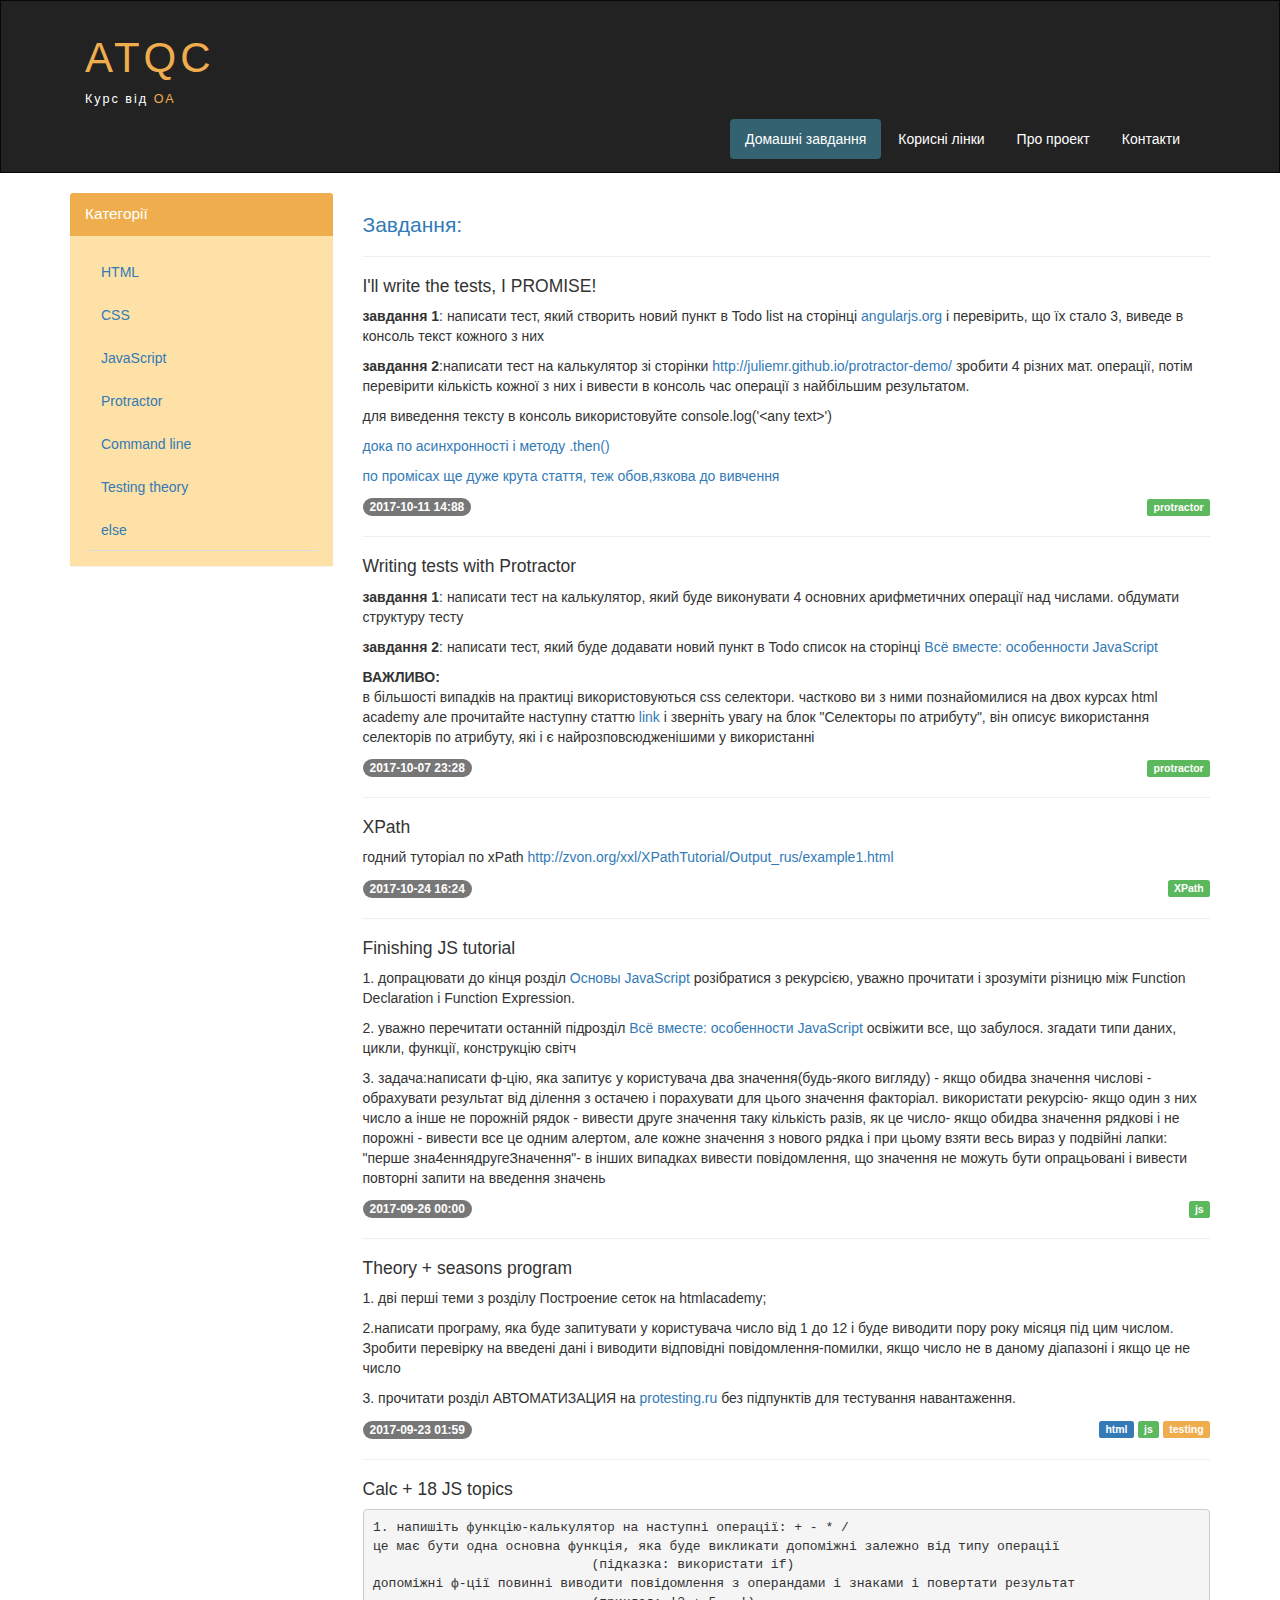
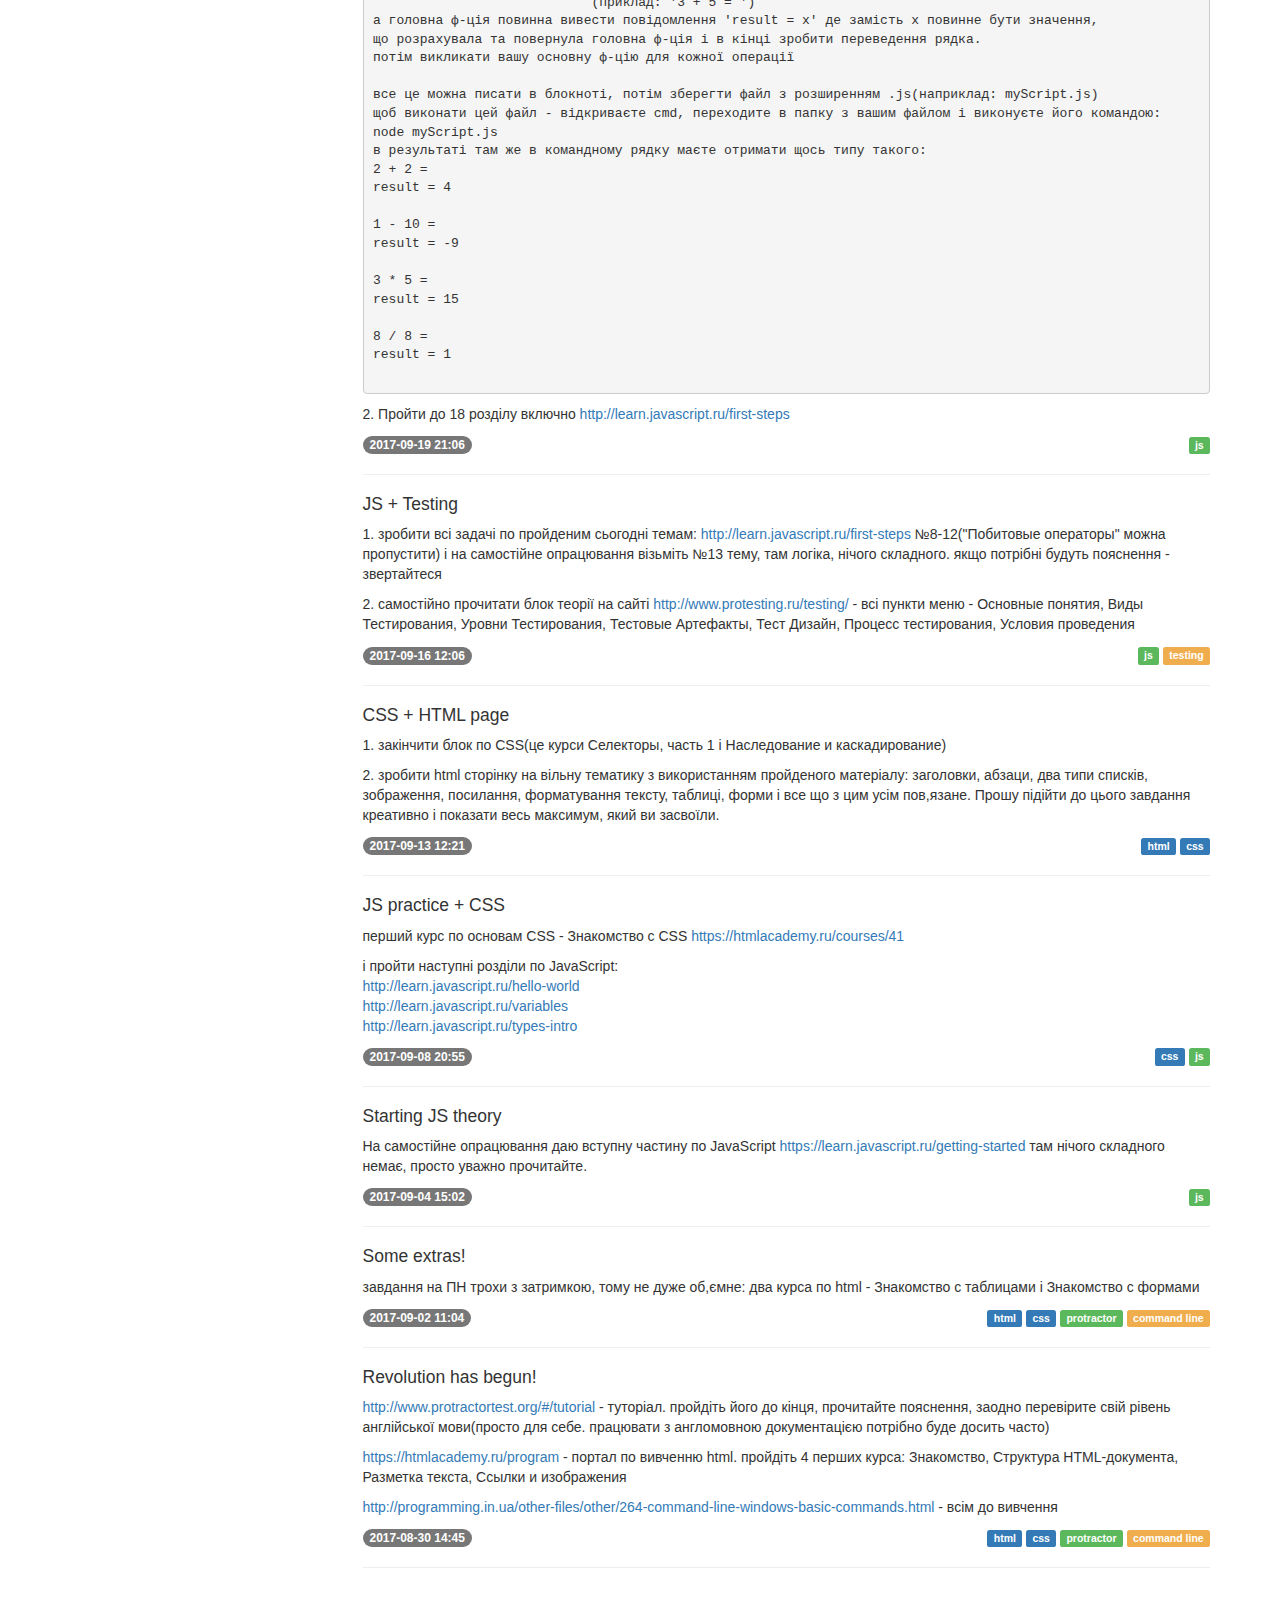
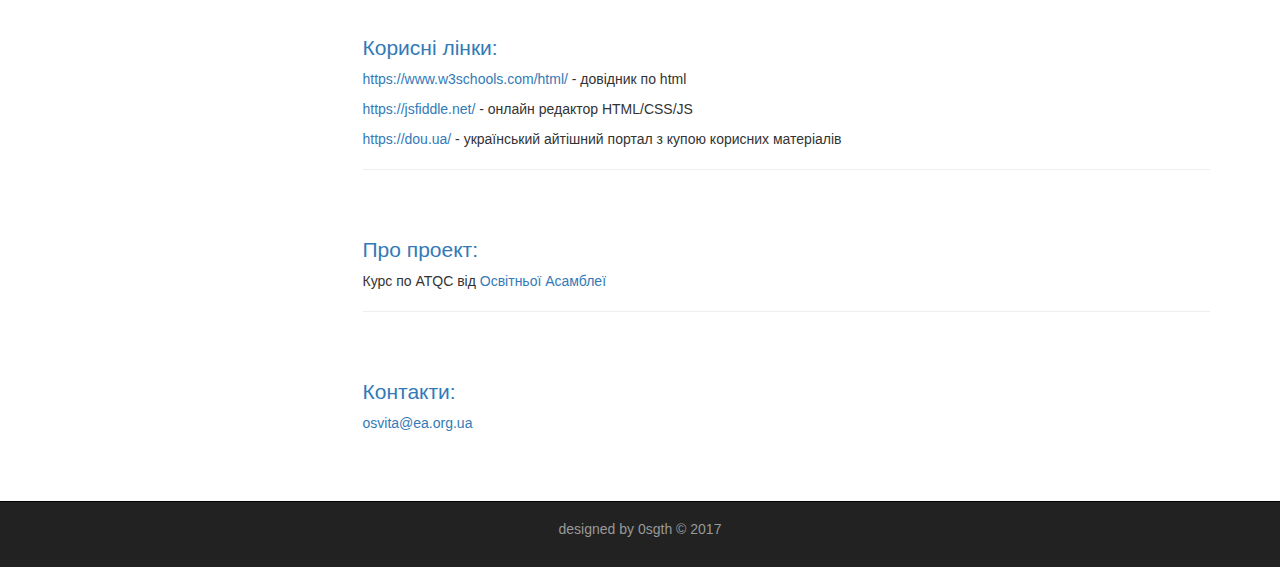
<file: index.html>
<!DOCTYPE html>
<html lang="en">
<head>
    <meta charset="utf-8">
    <meta http-equiv="X-UA-Compatible" content="IE=edge">
    <meta name="viewport" content="width=device-width, initial-scale=1">
    <!-- The above 3 meta tags *must* come first in the head; any other head content must come *after* these tags -->
    <title>ATQC - домашні завдання</title>

    <!-- Bootstrap -->
    <link href="assets/css/bootstrap.min.css" rel="stylesheet">
    <!-- Main custom style -->
    <link href="assets/css/style.css" rel="stylesheet">

    <!-- HTML5 shim and Respond.js for IE8 support of HTML5 elements and media queries -->
    <!-- WARNING: Respond.js doesn't work if you view the page via file:// -->
    <!--[if lt IE 9]>
    <script src="https://oss.maxcdn.com/html5shiv/3.7.2/html5shiv.min.js"></script>
    <script src="https://oss.maxcdn.com/respond/1.4.2/respond.min.js"></script>
    <![endif]-->
    <link rel="icon"
          type="image/ico"
          href="assets/favicon.ico">
</head>
<body>

    <div class="container-fluid">
        <div class="row">

            <nav role="navigation" class="navbar navbar-inverse">
                <div class="container">
                    <div class="navbar-header header">
                        <div class="container">
                            <div id="row">
                                <div class="col-lg-12"></div>
                                <h1><a href="#">ATQC</a></h1>
                                <p>Курс від <a href="https://ea.org.ua">ОА</a></p>
                            </div>
                        </div>

                        <button type="button" data-target="#navbarCollapse" data-toggle="collapse" class="navbar-toggle">

                            <span class="sr-only">Toggle Navigation</span>
                            <span class="icon-bar"></span>
                            <span class="icon-bar"></span>
                            <span class="icon-bar"></span>
                        </button>
                    </div>

                    <div id="navbarCollapse" class="collapse navbar-collapse navbar-right">
                        <ul class="nav nav-pills">
                            <li class="active"><a href="#">Домашні завдання</a></li>
                            <li><a href="#Useful_Links">Корисні лінки</a></li>
                            <li><a href="#About_project">Про проект</a></li>
                            <li><a href="#Contacts">Контакти</a></li>
                            <!--<li class="dropdown" id="menuLogin">
                                <a class="dropdown-toggle" href="#" data-toggle="dropdown" id="navLogin">Увійти
                                <span class="caret"></span></a>
                                <div class="dropdown-menu" style="padding:17px;">
                                    <form class="form" id="formLogin">
                                        <input name="username" id="username" type="text" placeholder="Логін">
                                        <input name="password" id="password" type="password" placeholder="Пароль"><br>
                                        <button type="button" id="btnLogin" class="btn">Вхід</button>
                                    </form>
                                </div>
                            </li>-->

                            <!--<div class="col-sm-3 col-md-3">
                                <form class="navbar-form" role="search">
                                    <div class="input-group">
                                        <input id="searchForm" type="text" class="form-control" placeholder="Пошук"
                                        name="q">
                                        <div class="input-group-btn">
                                            <button id="searchButton" class="btn btn-default" type="submit">
                                            <i class="glyphicon glyphicon-search"></i></button>
                                        </div>
                                    </div>
                                </form>
                            </div>-->

                        </ul>

                    </div>

                </div>

            </nav>

        </div>

    </div>

    <div class="wrapper">
        <div class="container">
            <div class="row">

                <div class="col-lg-9 col-lg-push-3">
                    <h2 id="Tasks"><a href="#">Завдання:</a></h2>
                    <!--<hr>
                    <h3>Alice in Wonderland, part dos</h3>
                    <p>'You ought to be ashamed of yourself for asking such a simple question,' added the Gryphon;
                    and then they both sat silent and looked at poor Alice, who felt ready to sink into the earth.
                    At last the Gryphon said to the Mock Turtle, 'Drive on, old fellow! Don't be all day about it!' a
                    nd he went on in these words:
                        'Yes, we went to school in the sea, though you mayn't believe it—'
                        'I never said I didn't!' interrupted Alice.
                        'You did,' said the Mock Turtle.</p>
                    <div>
                        <span class="badge">2012-08-02 20:47:04</span>
                        <div class="pull-right">
                            <span class="label label-default">other</span>
                            <span class="label label-primary">html</span>
                            <span class="label label-primary">css</span>
                            <span class="label label-success">js</span>
                            <span class="label label-success">protractor</span>
                            <span class="label label-warning">command line</span>
                            <span class="label label-warning">testing</span>
                        </div>
                    </div>-->

                    <hr>

                    <h3>I'll write the tests, I PROMISE!</h3>
                    <p><b>завдання 1</b>: написати тест, який створить новий пункт в Todo list на сторінці
                        <a href=https://www.angularjs.org/">angularjs.org</a> і перевірить, що їх стало 3,
                        виведе в консоль текст кожного з них</p>
                    <p><b>завдання 2</b>:написати тест на калькулятор зі сторінки
                        <a href="http://juliemr.github.io/protractor-demo/">
                        http://juliemr.github.io/protractor-demo/</a> зробити 4 різних мат. операції,
                        потім перевірити кількість кожної з них і вивести в консоль час операції
                        з найбільшим результатом.
                    </p>
                    <p>для виведення тексту в консоль використовуйте console.log('&lt;any text&gt;')</p>
                    <p><a href="https://developer.mozilla.org/ru/docs/Web/JavaScript/Reference/Global_Objects/Promise/
                    then">дока по асинхронності і методу .then()</a></p>

                    <p><a href="https://habrahabr.ru/company/mailru/blog/269465/">
                        по промісах ще дуже крута стаття, теж обов,язкова до вивчення</a></p>
                    <div>
                        <span class="badge">2017-10-11 14:88</span>
                        <div class="pull-right">
                            <span class="label label-success">protractor</span>
                        </div>
                    </div>

                    <hr>

                    <h3>Writing tests with Protractor</h3>
                    <p><b>завдання 1</b>: написати тест на калькулятор, який буде виконувати 4 основних арифметичних
                        операції над числами. обдумати структуру тесту</p>
                    <p><b>завдання 2</b>:
                        написати тест, який буде додавати новий пункт в Todo список на сторінці
                        <a href="https://www.angularjs.org">Всё вместе: особенности JavaScript</a></p>
                    <p><strong>ВАЖЛИВО:</strong><br>
                        в більшості випадків на практиці використовуються css селектори.
                        частково ви з ними познайомилися на двох курсах html academy але прочитайте наступну статтю
                        <a href="https://developer.mozilla.org/ru/docs/Web/CSS/
                        CSS_%D0%A1%D0%B5%D0%BB%D0%B5%D0%BA%D1%82%D0%BE%D1%80%D1%8B">link</a>
                        і зверніть увагу на блок "Селекторы по атрибуту", він описує використання селекторів по атрибуту,
                        які і є найрозповсюдженішими у використанні</p>
                    <div>
                        <span class="badge">2017-10-07 23:28</span>
                        <div class="pull-right">
                            <span class="label label-success">protractor</span>
                        </div>
                    </div>

                    <hr>

                    <h3>XPath</h3>
                    <p>годний туторіал по xPath <a href="http://zvon.org/xxl/XPathTutorial/Output_rus/example1.html">
                        http://zvon.org/xxl/XPathTutorial/Output_rus/example1.html</a></p>

                    <div>
                        <span class="badge">2017-10-24 16:24</span>
                        <div class="pull-right">
                            <span class="label label-success">XPath</span>
                        </div>
                    </div>


                    <hr>

                    <h3>Finishing JS tutorial</h3>
                    <p>1. допрацювати до кінця розділ
                        <a href="https://learn.javascript.ru/first-steps">Основы JavaScript</a>
                        розібратися з рекурсією, уважно прочитати і зрозуміти різницю між
                        Function Declaration і Function Expression. </p>
                    <p>2. уважно перечитати останній підрозділ
                        <a href="https://learn.javascript.ru/javascript-specials">Всё вместе: особенности JavaScript</a>
                        освіжити все, що забулося. згадати типи даних, цикли, функції, конструкцію світч</p>
                    <p>3. задача:написати ф-цію, яка запитує у користувача два значення(будь-якого вигляду)
                        - якщо обидва значення числові - обрахувати результат від ділення з остачею
                        і порахувати для цього значення факторіал. використати рекурсію- якщо один з них число
                        а інше не порожній рядок - вивести друге значення таку кількість разів, як це число-
                        якщо обидва значення рядкові і не порожні - вивести все це одним алертом,
                        але кожне значення з нового рядка і при цьому взяти весь вираз у подвійні лапки:
                        "перше зна4еннядругеЗначення"- в інших випадках вивести повідомлення,
                        що значення не можуть бути опрацьовані і вивести повторні запити на введення значень
                    </p>

                    <div>
                        <span class="badge">2017-09-26 00:00</span>
                        <div class="pull-right">
                            <span class="label label-success">js</span>
                        </div>
                    </div>

                    <hr>

                    <h3>Theory + seasons program</h3>
                    <p>1. дві перші теми з розділу Построение сеток на htmlacademy; </p>
                    <p>2.написати програму, яка буде запитувати у користувача число від 1 до 12 і буде
                        виводити пору року місяця під цим числом. Зробити перевірку на введені дані і
                        виводити відповідні повідомлення-помилки, якщо число не в даному діапазоні і якщо це не число</p>
                    <p>3. прочитати розділ АВТОМАТИЗАЦИЯ на <a href="http://protesting.ru">protesting.ru</a>
                        без підпунктів для тестування навантаження.
                    </p>

                    <div>
                        <span class="badge">2017-09-23 01:59</span>
                        <div class="pull-right">
                            <span class="label label-primary">html</span>
                            <span class="label label-success">js</span>
                            <span class="label label-warning">testing</span>
                        </div>
                    </div>

                    <hr>

                    <h3>Calc + 18 JS topics</h3>

                        <pre>
1. напишіть функцію-калькулятор на наступні операції: + - * /
це має бути одна основна функція, яка буде викликати допоміжні залежно від типу операції
                            (підказка: використати if)
допоміжні ф-ції повинні виводити повідомлення з операндами і знаками і повертати результат
                            (приклад: '3 + 5 = ')
а головна ф-ція повинна вивести повідомлення 'result = x' де замість х повинне бути значення,
що розрахувала та повернула головна ф-ція і в кінці зробити переведення рядка.
потім викликати вашу основну ф-цію для кожної операції

все це можна писати в блокноті, потім зберегти файл з розширенням .js(наприклад: myScript.js)
щоб виконати цей файл - відкриваєте cmd, переходите в папку з вашим файлом і виконуєте його командою:
node myScript.js
в результаті там же в командному рядку маєте отримати щось типу такого:
2 + 2 =
result = 4

1 - 10 =
result = -9

3 * 5 =
result = 15

8 / 8 =
result = 1
                        </pre>


                    <p>
                        2. Пройти до 18 розділу включно
                        <a href="http://learn.javascript.ru/first-steps">http://learn.javascript.ru/first-steps</a>
                    </p>

                    <div>
                        <span class="badge">2017-09-19 21:06</span>
                        <div class="pull-right">
                            <span class="label label-success">js</span>
                        </div>
                    </div>

                    <hr>

                    <h3>JS + Testing</h3>
                    <p>
                        1. зробити всі задачі по пройденим сьогодні темам:
                        <a href="http://learn.javascript.ru/first-steps">http://learn.javascript.ru/first-steps</a>
                        №8-12("Побитовые операторы" можна пропустити) і на самостійне опрацювання візьміть №13 тему,
                        там логіка, нічого складного. якщо потрібні будуть пояснення - звертайтеся
                    </p>
                    <p>
                        2. самостійно прочитати блок теорії на сайті <a href="http://www.protesting.ru/testing/">
                        http://www.protesting.ru/testing/</a> - всі пункти меню - Основные понятия, Виды Тестирования,
                        Уровни Тестирования, Тестовые Артефакты, Тест Дизайн, Процесс тестирования, Условия проведения
                    </p>

                    <div>
                        <span class="badge">2017-09-16 12:06</span>
                        <div class="pull-right">
                            <span class="label label-success">js</span>
                            <span class="label label-warning">testing</span>
                        </div>
                    </div>

                    <hr>

                    <h3>CSS + HTML page</h3>
                    <p>1. закінчити блок по CSS(це курси Селекторы, часть 1 і Наследование и каскадирование)</p>
                    <p>2. зробити html сторінку на вільну тематику з використанням пройденого матеріалу: заголовки,
                        абзаци, два типи списків, зображення, посилання, форматування тексту, таблиці, форми і все що з
                        цим усім пов,язане. Прошу підійти до цього завдання креативно і показати весь максимум,
                        який ви засвоїли.
                    </p>

                    <div>
                        <span class="badge">2017-09-13 12:21</span>
                        <div class="pull-right">
                            <span class="label label-primary">html</span>
                            <span class="label label-primary">css</span>
                        </div>
                    </div>

                    <hr>

                    <h3>JS practice + CSS</h3>
                    <p>перший курс по основам CSS - Знакомство с CSS <a href="https://htmlacademy.ru/courses/41">
                        https://htmlacademy.ru/courses/41</a></p>
                    <p>і пройти наступні розділи по JavaScript:<br>
                        <a href="http://learn.javascript.ru/hello-world">http://learn.javascript.ru/hello-world</a><br>
                        <a href="http://learn.javascript.ru/variables">http://learn.javascript.ru/variables</a><br>
                        <a href="http://learn.javascript.ru/types-intro">http://learn.javascript.ru/types-intro</a></p>

                    <div>
                        <span class="badge">2017-09-08 20:55</span>
                        <div class="pull-right">
                            <span class="label label-primary">css</span>
                            <span class="label label-success">js</span>
                        </div>
                    </div>

                    <hr>

                    <h3>Starting JS theory</h3>
                    <p>На самостійне опрацювання даю вступну частину по JavaScript
                        <a href="https://learn.javascript.ru/getting-started">https://learn.javascript.ru/getting-started</a>
                        там нічого складного немає, просто уважно прочитайте.</p>

                    <div>
                        <span class="badge">2017-09-04 15:02</span>
                        <div class="pull-right">
                            <span class="label label-success">js</span>
                        </div>
                    </div>

                    <hr>

                    <h3>Some extras!</h3>
                    <p>завдання на ПН трохи з затримкою, тому не дуже об,ємне: два курса по html - Знакомство с таблицами
                        і Знакомство с формами</p>

                    <div>
                        <span class="badge">2017-09-02 11:04</span>
                        <div class="pull-right">
                            <span class="label label-primary">html</span>
                            <span class="label label-primary">css</span>
                            <span class="label label-success">protractor</span>
                            <span class="label label-warning">command line</span>
                        </div>
                    </div>

                    <hr>

                    <h3>Revolution has begun!</h3>
                    <p><a href="http://www.protractortest.org/#/tutorial">http://www.protractortest.org/#/tutorial</a>
                        - туторіал. пройдіть його до кінця, прочитайте пояснення, заодно перевірите свій рівень
                        англійської мови(просто для себе. працювати з англомовною документацією потрібно буде досить часто)</p>
                    <p><a href="https://htmlacademy.ru/program">https://htmlacademy.ru/program</a> - портал по вивченню
                        html. пройдіть 4 перших курса: Знакомство, Структура HTML-документа, Разметка текста,
                        Ссылки и изображения</p>
                    <p><a href="http://programming.in.ua/other-files/other/264-command-line-windows-basic-commands.html">
                        http://programming.in.ua/other-files/other/264-command-line-windows-basic-commands.html</a>
                        - всім до вивчення</p>

                    <div>
                        <span class="badge">2017-08-30 14:45</span>
                        <div class="pull-right">
                            <span class="label label-primary">html</span>
                            <span class="label label-primary">css</span>
                            <span class="label label-success">protractor</span>
                            <span class="label label-warning">command line</span>
                        </div>
                    </div>
                    <hr>

                    <div class="margin-8"></div>

                    <div>
                        <h2 id="Useful_Links"><a href="#Useful_Links">Корисні лінки:</a></h2>
                        <p><a href="https://www.w3schools.com/html/">https://www.w3schools.com/html/</a> - довідник по html</p>
                        <p><a href="https://jsfiddle.net">https://jsfiddle.net/</a> - онлайн редактор HTML/CSS/JS</p>
                        <p><a href="https://dou.ua/">https://dou.ua/</a>
                            - український айтішний портал з купою корисних матеріалів</p>
                    </div>
                    <hr>

                    <div class="margin-8"></div>

                    <div>
                        <h2 id="About_project"><a href="#About_project">Про проект:</a></h2>
                        <p>Курс по ATQC від <a href="https://ea.org.ua">Освітньої Асамблеї</a></p>
                    </div>
                    <hr>

                    <div class="margin-8"></div>

                    <div>
                        <h2 id="Contacts"><a href="#Contacts">Контакти:</a></h2>
                        <p><a href="mailto:osvita@ea.org.ua">osvita@ea.org.ua</a></p>
                    </div>

                    <div class="margin-8"></div>



                </div>

                <div class="col-lg-3 col-lg-pull-9">

                    <!--
                    <div class="panel panel-info">
                      <div class="panel-heading"> <div class="sidebar-header">Пошук</div></div>
                      <div class="panel-body">
                        <form role="search">
                          <div class="form-group">
                            <div class="input-group">
                              <input type="search" class="form-control input-lg" placeholder="Ваш запит">

                              <div class="input-group-btn">
                                <button class="btn btn-default btn-lg" type="submit">
                                <i class="glyphicon glyphicon-search"></i></button>
                              </div>
                            </div>
                          </div>
                        </form>
                      </div>
                    </div>
                    -->

                    <div class="panel panel-info">
                        <div class="panel-heading"><div class="sidebar-header">Категорії</div></div>
                        <div class="panel-body">

                            <ul class="nav nav-tabs nav-stacked">
                                <li><a href="#">HTML</a></li>
                                <li><a href="#">CSS</a></li>
                                <li><a href="#">JavaScript</a></li>
                                <li><a href="#">Protractor</a></li>
                                <li><a href="#">Command line</a></li>
                                <li><a href="#">Testing theory</a></li>
                                <li><a href="#">else</a></li>
                                <!--<li>

                                <li role="presentation" class="dropdown">
                                    <a class="dropdown-toggle" data-toggle="dropdown" href="#" role="button"
                                    aria-haspopup="true" aria-expanded="false">Розділ з підрозділами<span class="caret">
                                    </span></a>
                                    <ul class="dropdown-menu">
                                        <li><a href="#">Прикольні штучки</a></li>
                                        <li><a href="#">Прикольні дрючки</a></li>
                                        <li><a href="#">Прикольні шняжки</a></li>
                                    </ul>
                                </li>

                                </li>-->
                            </ul>

                        </div>
                    </div>

                </div>
            </div>
        </div>
    </div>
    <footer>
        <div class="container">
            <p class="text-center"> <a href="#">designed by 0sgth © 2017</a></p>
        </div>

    </footer>

    <!-- jQuery (necessary for Bootstrap's JavaScript plugins) -->
    <script src="https://ajax.googleapis.com/ajax/libs/jquery/1.11.3/jquery.min.js"></script>
    <!-- Include all compiled plugins (below), or include individual files as needed -->
    <script src="assets/js/bootstrap.min.js"></script>
</body>
</html>
</file>
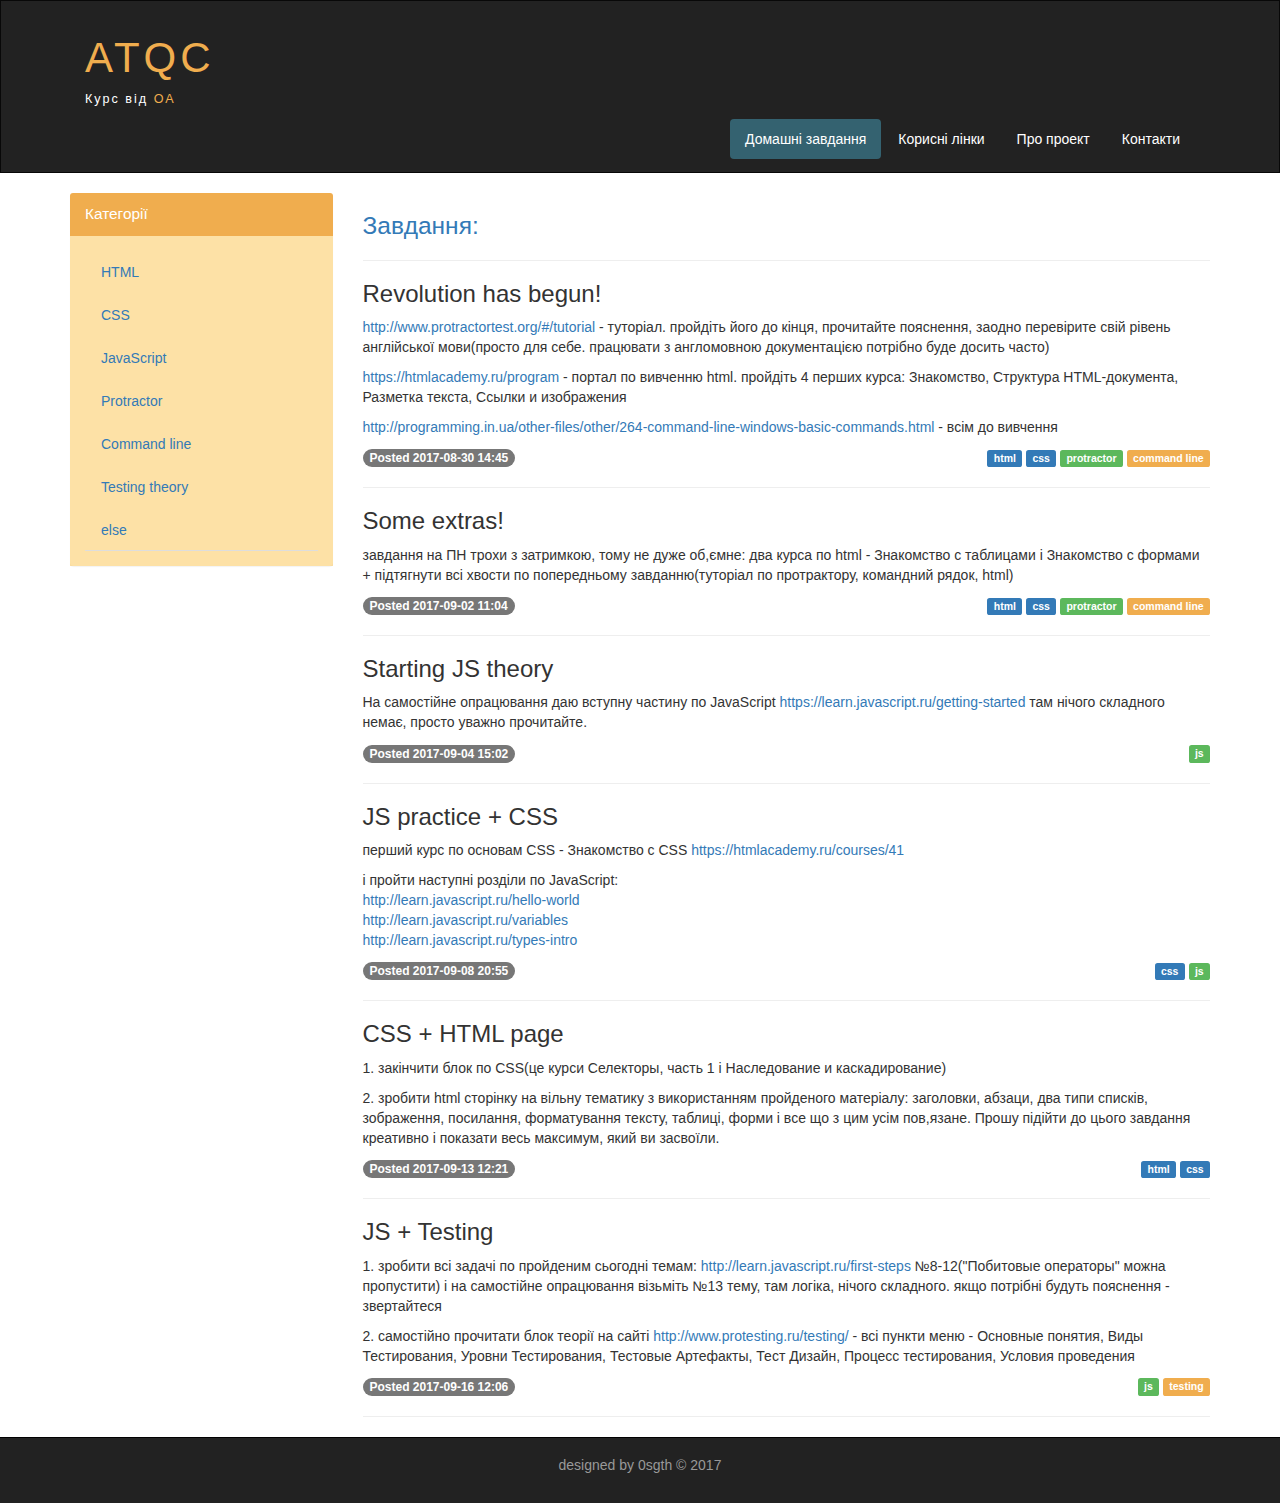
<file: frontend/index.html>
<!DOCTYPE html>
<html lang="en">
<head>
    <meta charset="utf-8">
    <meta http-equiv="X-UA-Compatible" content="IE=edge">
    <meta name="viewport" content="width=device-width, initial-scale=1">
    <!-- The above 3 meta tags *must* come first in the head; any other head content must come *after* these tags -->
    <title>Sharing Things — Main Page</title>

    <!-- Bootstrap -->
    <link href="assets/css/bootstrap.min.css" rel="stylesheet">
    <!-- Main custom style -->
    <link href="assets/css/style.css" rel="stylesheet">

    <!-- HTML5 shim and Respond.js for IE8 support of HTML5 elements and media queries -->
    <!-- WARNING: Respond.js doesn't work if you view the page via file:// -->
    <!--[if lt IE 9]>
    <script src="https://oss.maxcdn.com/html5shiv/3.7.2/html5shiv.min.js"></script>
    <script src="https://oss.maxcdn.com/respond/1.4.2/respond.min.js"></script>
    <![endif]-->
    <link rel="icon"
          type="image/ico"
          href="assets/favicon.ico">
</head>
<body>

    <div class="container-fluid">
        <div class="row">

            <nav role="navigation" class="navbar navbar-inverse">
                <div class="container">
                    <div class="navbar-header header">
                        <div class="container">
                            <div id="row">
                                <div class="col-lg-12"></div>
                                <h1><a href="#">ATQC</a></h1>
                                <p>Курс від <a href="https://ea.org.ua">ОА</a></p>
                            </div>
                        </div>

                        <button type="button" data-target="#navbarCollapse" data-toggle="collapse" class="navbar-toggle">

                            <span class="sr-only">Toggle Navigation</span>
                            <span class="icon-bar"></span>
                            <span class="icon-bar"></span>
                            <span class="icon-bar"></span>
                        </button>
                    </div>

                    <div id="navbarCollapse" class="collapse navbar-collapse navbar-right">
                        <ul class="nav nav-pills">
                            <li class="active"><a href="#">Домашні завдання</a></li>
                            <li><a href="#">Корисні лінки</a></li>
                            <li><a href="#">Про проект</a></li>
                            <li><a href="#">Контакти</a></li>
                            <!--<li class="dropdown" id="menuLogin">
                                <a class="dropdown-toggle" href="#" data-toggle="dropdown" id="navLogin">Увійти <span class="caret"></span></a>
                                <div class="dropdown-menu" style="padding:17px;">
                                    <form class="form" id="formLogin">
                                        <input name="username" id="username" type="text" placeholder="Логін">
                                        <input name="password" id="password" type="password" placeholder="Пароль"><br>
                                        <button type="button" id="btnLogin" class="btn">Вхід</button>
                                    </form>
                                </div>
                            </li>-->

                            <!--<div class="col-sm-3 col-md-3">
                                <form class="navbar-form" role="search">
                                    <div class="input-group">
                                        <input id="searchForm" type="text" class="form-control" placeholder="Пошук" name="q">
                                        <div class="input-group-btn">
                                            <button id="searchButton" class="btn btn-default" type="submit"><i class="glyphicon glyphicon-search"></i></button>
                                        </div>
                                    </div>
                                </form>
                            </div>-->

                        </ul>

                    </div>

                </div>

            </nav>

        </div>

    </div>

    <div class="wrapper">
        <div class="container">
            <div class="row">

                <div class="col-lg-9 col-lg-push-3">
                    <h2 id="New_Items_Heading2"><a href="#">Завдання:</a></h2>
                    <!--<hr>
                    <h3>Alice in Wonderland, part dos</h3>
                    <p>'You ought to be ashamed of yourself for asking such a simple question,' added the Gryphon; and then they both sat silent and looked at poor Alice, who felt ready to sink into the earth. At last the Gryphon said to the Mock Turtle, 'Drive on, old fellow! Don't be all day about it!' and he went on in these words:
                        'Yes, we went to school in the sea, though you mayn't believe it—'
                        'I never said I didn't!' interrupted Alice.
                        'You did,' said the Mock Turtle.</p>
                    <div>
                        <span class="badge">Posted 2012-08-02 20:47:04</span>
                        <div class="pull-right">
                            <span class="label label-default">other</span>
                            <span class="label label-primary">html</span>
                            <span class="label label-primary">css</span>
                            <span class="label label-success">js</span>
                            <span class="label label-success">protractor</span>
                            <span class="label label-warning">command line</span>
                            <span class="label label-warning">testing</span>
                        </div>
                    </div>-->
                    <hr>
                    <h3>Revolution has begun!</h3>
                    <p><a href="http://www.protractortest.org/#/tutorial">http://www.protractortest.org/#/tutorial</a> - туторіал. пройдіть його до кінця, прочитайте пояснення, заодно перевірите свій рівень англійської мови(просто для себе. працювати з англомовною документацією потрібно буде досить часто)</p>
                    <p><a href="https://htmlacademy.ru/program">https://htmlacademy.ru/program</a> - портал по вивченню html. пройдіть 4 перших курса: Знакомство, Структура HTML-документа, Разметка текста, Ссылки и изображения</p>
                    <p><a href="http://programming.in.ua/other-files/other/264-command-line-windows-basic-commands.html">http://programming.in.ua/other-files/other/264-command-line-windows-basic-commands.html</a> - всім до вивчення</p>

                    <div>
                        <span class="badge">Posted 2017-08-30 14:45</span>
                        <div class="pull-right">
                            <span class="label label-primary">html</span>
                            <span class="label label-primary">css</span>
                            <span class="label label-success">protractor</span>
                            <span class="label label-warning">command line</span>
                        </div>
                    </div>
                    <hr>


                    <h3>Some extras!</h3>
                    <p>завдання на ПН трохи з затримкою, тому не дуже об,ємне: два курса по html - Знакомство с таблицами і Знакомство с формами
                        + підтягнути всі хвости по попередньому завданню(туторіал по протрактору, командний рядок, html)</p>

                    <div>
                        <span class="badge">Posted 2017-09-02 11:04</span>
                        <div class="pull-right">
                            <span class="label label-primary">html</span>
                            <span class="label label-primary">css</span>
                            <span class="label label-success">protractor</span>
                            <span class="label label-warning">command line</span>
                        </div>
                    </div>
                    <hr>


                    <h3>Starting JS theory</h3>
                    <p>На самостійне опрацювання даю вступну частину по JavaScript <a href="https://learn.javascript.ru/getting-started">https://learn.javascript.ru/getting-started</a> там нічого складного немає, просто уважно прочитайте.</p>

                    <div>
                        <span class="badge">Posted 2017-09-04 15:02</span>
                        <div class="pull-right">
                            <span class="label label-success">js</span>
                        </div>
                    </div>
                    <hr>

                    <h3>JS practice + CSS</h3>
                    <p>перший курс по основам CSS - Знакомство с CSS <a href="https://htmlacademy.ru/courses/41">https://htmlacademy.ru/courses/41</a></p>
                    <p>і пройти наступні розділи по JavaScript:<br>
                    <a href="http://learn.javascript.ru/hello-world">http://learn.javascript.ru/hello-world</a><br>
                    <a href="http://learn.javascript.ru/variables">http://learn.javascript.ru/variables</a><br>
                    <a href="http://learn.javascript.ru/types-intro">http://learn.javascript.ru/types-intro</a></p>

                    <div>
                        <span class="badge">Posted 2017-09-08 20:55</span>
                        <div class="pull-right">
                            <span class="label label-primary">css</span>
                            <span class="label label-success">js</span>
                        </div>
                    </div>
                    <hr>

                    <h3>CSS + HTML page</h3>
                    <p>1. закінчити блок по CSS(це курси Селекторы, часть 1 і Наследование и каскадирование)</p>
                    <p>2. зробити html сторінку на вільну тематику з використанням пройденого матеріалу: заголовки, абзаци, два типи списків, зображення, посилання, форматування тексту, таблиці, форми і все що з цим усім пов,язане. Прошу підійти до цього завдання креативно і показати весь максимум, який ви засвоїли.
                    </p>

                    <div>
                        <span class="badge">Posted 2017-09-13 12:21</span>
                        <div class="pull-right">
                            <span class="label label-primary">html</span>
                            <span class="label label-primary">css</span>
                        </div>
                    </div>
                    <hr>

                    <h3>JS + Testing</h3>
                    <p>
                        1. зробити всі задачі по пройденим сьогодні темам:
                        <a href="http://learn.javascript.ru/first-steps">http://learn.javascript.ru/first-steps</a> №8-12("Побитовые операторы" можна пропустити) і на самостійне опрацювання візьміть №13 тему, там логіка, нічого складного. якщо потрібні будуть пояснення - звертайтеся
                    </p>
                    <p>
                        2. самостійно прочитати блок теорії на сайті <a href="http://www.protesting.ru/testing/">http://www.protesting.ru/testing/</a> - всі пункти меню - Основные понятия, Виды Тестирования, Уровни Тестирования, Тестовые Артефакты, Тест Дизайн, Процесс тестирования, Условия проведения
                    </p>

                    <div>
                        <span class="badge">Posted 2017-09-16 12:06</span>
                        <div class="pull-right">
                            <span class="label label-success">js</span>
                            <span class="label label-warning">testing</span>
                        </div>
                    </div>
                    <hr>



                </div>

                <div class="col-lg-3 col-lg-pull-9">

                    <!--
                    <div class="panel panel-info">
                      <div class="panel-heading"> <div class="sidebar-header">Пошук</div></div>
                      <div class="panel-body">
                        <form role="search">
                          <div class="form-group">
                            <div class="input-group">
                              <input type="search" class="form-control input-lg" placeholder="Ваш запит">

                              <div class="input-group-btn">
                                <button class="btn btn-default btn-lg" type="submit"><i class="glyphicon glyphicon-search"></i></button>
                              </div>
                            </div>
                          </div>
                        </form>
                      </div>
                    </div>
                    -->

                    <div class="panel panel-info">
                        <div class="panel-heading"><div class="sidebar-header">Категорії</div></div>
                        <div class="panel-body">

                            <ul class="nav nav-tabs nav-stacked">
                                <li><a href="#">HTML</a></li>
                                <li><a href="#">CSS</a></li>
                                <li><a href="#">JavaScript</a></li>
                                <li><a href="#">Protractor</a></li>
                                <li><a href="#">Command line</a></li>
                                <li><a href="#">Testing theory</a></li>
                                <li><a href="#">else</a></li>
                                <!--<li>

                                <li role="presentation" class="dropdown">
                                    <a class="dropdown-toggle" data-toggle="dropdown" href="#" role="button" aria-haspopup="true" aria-expanded="false">Розділ з підрозділами<span class="caret"></span></a>
                                    <ul class="dropdown-menu">
                                        <li><a href="#">Прикольні штучки</a></li>
                                        <li><a href="#">Прикольні дрючки</a></li>
                                        <li><a href="#">Прикольні шняжки</a></li>
                                    </ul>
                                </li>

                                </li>-->
                            </ul>

                        </div>
                    </div>

                </div>
            </div>
        </div>
    </div>
    <footer>
        <div class="container">
            <p class="text-center"> <a href="#">designed by 0sgth © 2017</a></p>
        </div>

    </footer>

    <!-- jQuery (necessary for Bootstrap's JavaScript plugins) -->
    <script src="https://ajax.googleapis.com/ajax/libs/jquery/1.11.3/jquery.min.js"></script>
    <!-- Include all compiled plugins (below), or include individual files as needed -->
    <script src="assets/js/bootstrap.min.js"></script>
</body>
</html>
</file>
<file: assets/css/style.css>
.header a, a:hover {
	color: #f0ad4e;
	text-decoration: none;
}

.header h1 {
	letter-spacing: 4px;
	font-size: 300%;
}

h3 {
	font-size: 125%;
}

#Tasks {
	font-size: 150%;
}

#Useful_Links {
	font-size: 150%;
}

#About_project {
	font-size: 150%;
}

#Contacts {
	font-size: 150%;
}

.header p {
	color: white !important;
	font-size: 90%;
	letter-spacing: 2px;
}

.nav-pills>li.active>a, .nav-pills>li.active>a:focus, .nav-pills>li.active>a:hover {
    color: #fff;
    background-color: #346270;
}

.nav-pills>li>a {
	color: #fff;
}

.nav-pills>li>a:hover {
	color: #fff;
	background-color: #346270;
}

.nav-tabs>li {
	float: none;
}

.navbar-inverse {
    padding: 1%;
    border-radius: 0;
}

@media (max-width: 767px) {
	.nav-pills>li {
		float: none;
	}

	.nav-pills{
		text-align: center;
	}

	.header h1{
		letter-spacing: 2px;
		font-size: 193%;
	}
	.header {
		text-align: center;
	}
}

.clear {
	clear: both;
	height: 63px;
}

.wrapper {
	min-height: 100%;
}

.item_label {
	text-align: center; ;
	padding: 2px;
}

.item_block {
	text-align: center;
}

.item_block img {
	margin-bottom: 5%;
	border-radius: 5px;
	border: solid 5px #dad7d5;
	/** width: 100%;  - краще вигладяє без вирівнювання по ширині**/ 
}

.margin-8 {
	margin-top: 8%;
}

.margin-2 {
	margin-top: 2%;
}

.panel {
	border: none;
}

.panel-body {
	background-color: rgba(249, 169, 0, 0.35);
}

.panel-info>.panel-heading {
	background-color: #f0ad4e;
	color: white;	
	border-color: transparent;
}

.sidebar-header {
	font-size: 110%;
	letter-spacing: 0px;
}

.input-lg {
	font-size: 90%;
}

.form-control {
	border-radius: 0px;			
}

.dropdown-menu {
  top: 0;
  left: 100%;
}

.glyphicon-search:before {
    color: white;
}

#searchButton {
	background-color: #333;
}

#searchForm {
	background-color: #333;
}

#password {	
	margin-top: 3px;
}	

#btnLogin {
	margin-top: 3px;
}

#itemImageDiv:hover img {
    width:400px;
}

#itemImage {
    width:150px;
    max-height: 600px;
    transition:width 0.5s ease;
}

img {
	max-height: 120px;
}

html, body {
	height: 100%;
}

footer {
	color: #666;
	background-color: #222;
	padding: 17px 0 18px 0;
	border-top: 1px solid #000;
}

footer a {
	color: #999;
}

footer a:hover {
	color: #efefef;
}
</file>
<file: frontend/assets/css/style.css>
.header a, a:hover {
	color: #f0ad4e;
	text-decoration: none;
}

.header h1 {
	letter-spacing: 4px;
	font-size: 300%;
}

#New_Items_Heading2 {
	font-size: 175%;
}

.header p {
	color: white !important;
	font-size: 90%;
	letter-spacing: 2px;
}

.nav-pills>li.active>a, .nav-pills>li.active>a:focus, .nav-pills>li.active>a:hover {
    color: #fff;
    background-color: #346270;
}

.nav-pills>li>a {
	color: #fff;
}

.nav-pills>li>a:hover {
	color: #fff;
	background-color: #346270;
}

.nav-tabs>li {
	float: none;
}

.navbar-inverse {
    padding: 1%;
    border-radius: 0;
}

@media (max-width: 767px) {
	.nav-pills>li {
		float: none;
	}

	.nav-pills{
		text-align: center;
	}

	.header h1{
		letter-spacing: 2px;
		font-size: 193%;
	}
	.header {
		text-align: center;
	}
}

.clear {
	clear: both;
	height: 63px;
}

.wrapper {
	min-height: 100%;
}

.item_label {
	text-align: center; ;
	padding: 2px;
}

.item_block {
	text-align: center;
}

.item_block img {
	margin-bottom: 5%;
	border-radius: 5px;
	border: solid 5px #dad7d5;
	/** width: 100%;  - краще вигладяє без вирівнювання по ширині**/ 
}

.margin-8 {
	margin-top: 8%;
}

.margin-2 {
	margin-top: 2%;
}

.panel {
	border: none;
}

.panel-body {
	background-color: rgba(249, 169, 0, 0.35);
}

.panel-info>.panel-heading {
	background-color: #f0ad4e;
	color: white;	
	border-color: transparent;
}

.sidebar-header {
	font-size: 110%;
	letter-spacing: 0px;
}

.input-lg {
	font-size: 90%;
}

.form-control {
	border-radius: 0px;			
}

.dropdown-menu {
  top: 0;
  left: 100%;
}

.glyphicon-search:before {
    color: white;
}

#searchButton {
	background-color: #333;
}

#searchForm {
	background-color: #333;
}

#password {	
	margin-top: 3px;
}	

#btnLogin {
	margin-top: 3px;
}

#itemImageDiv:hover img {
    width:400px;
}

#itemImage {
    width:150px;
    max-height: 600px;
    transition:width 0.5s ease;
}

img {
	max-height: 120px;
}

html, body {
	height: 100%;
}

footer {
	color: #666;
	background-color: #222;
	padding: 17px 0 18px 0;
	border-top: 1px solid #000;
}

footer a {
	color: #999;
}

footer a:hover {
	color: #efefef;
}
</file>
